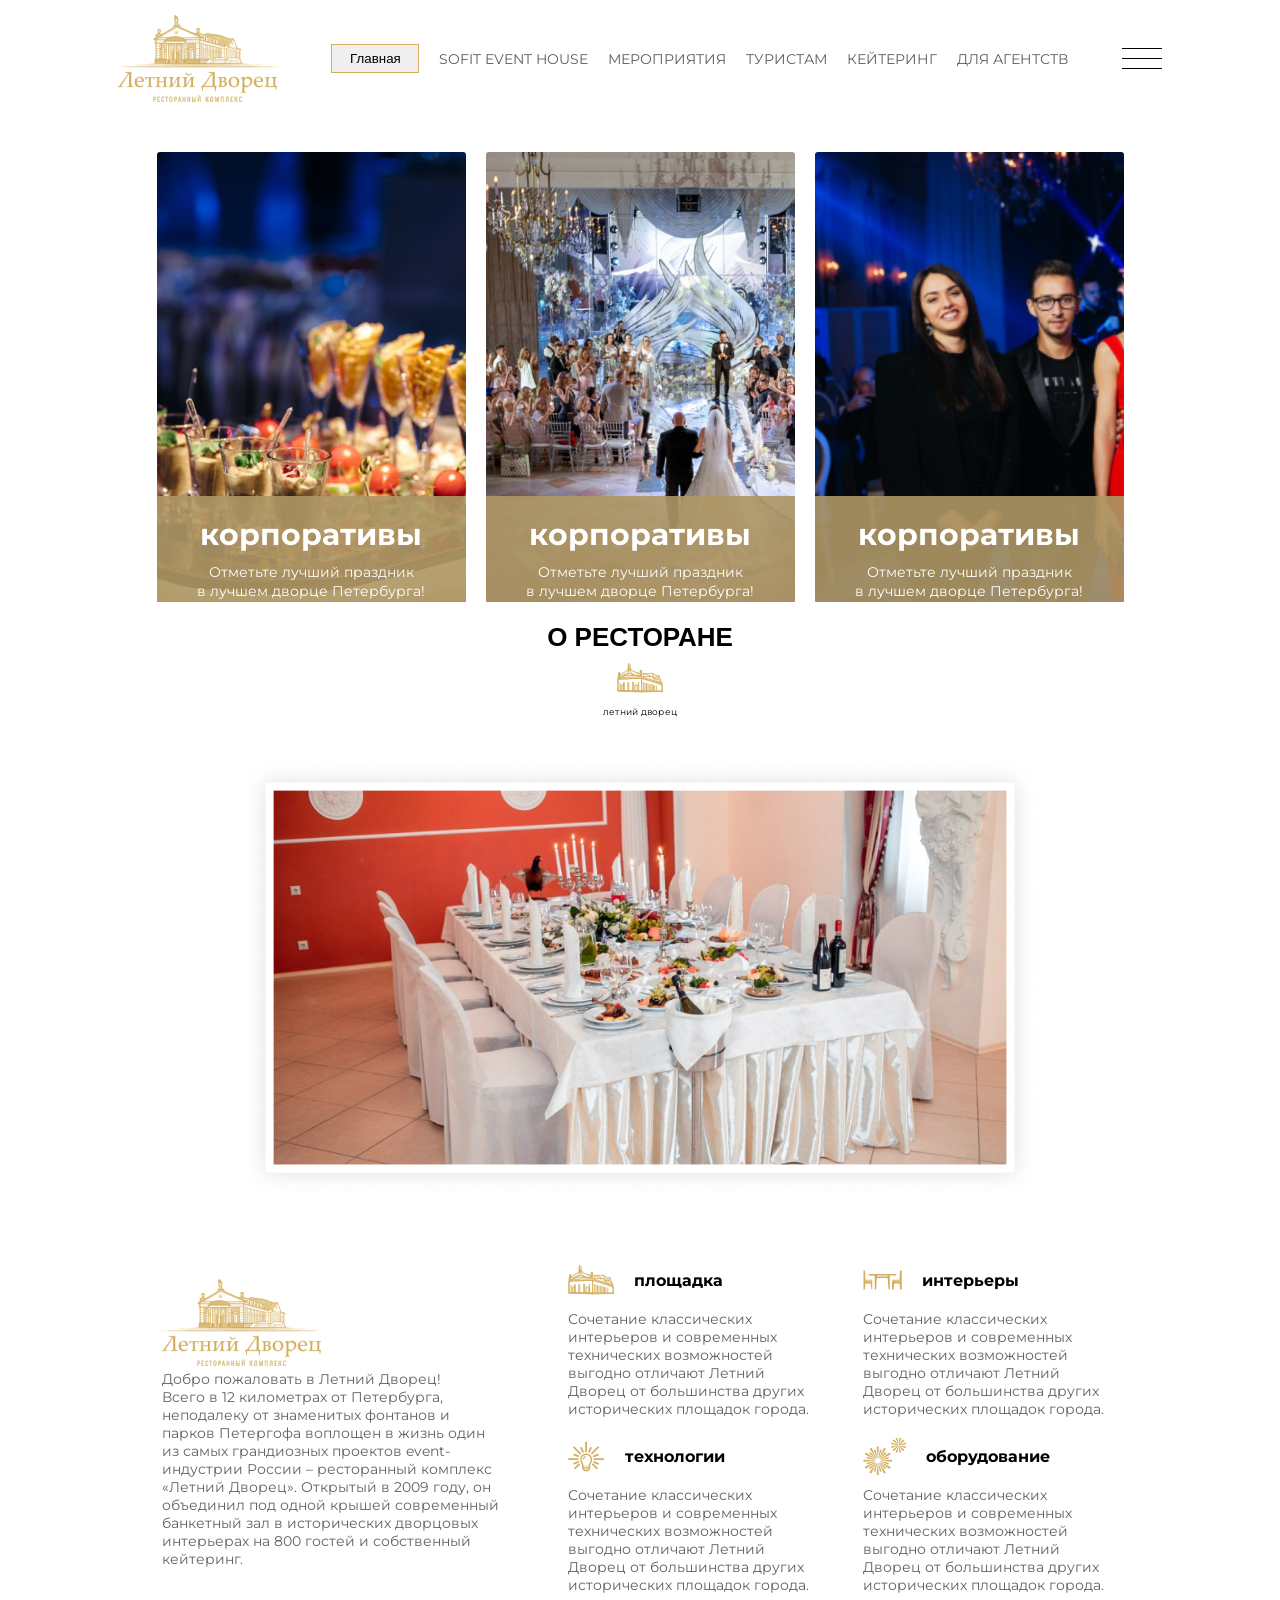
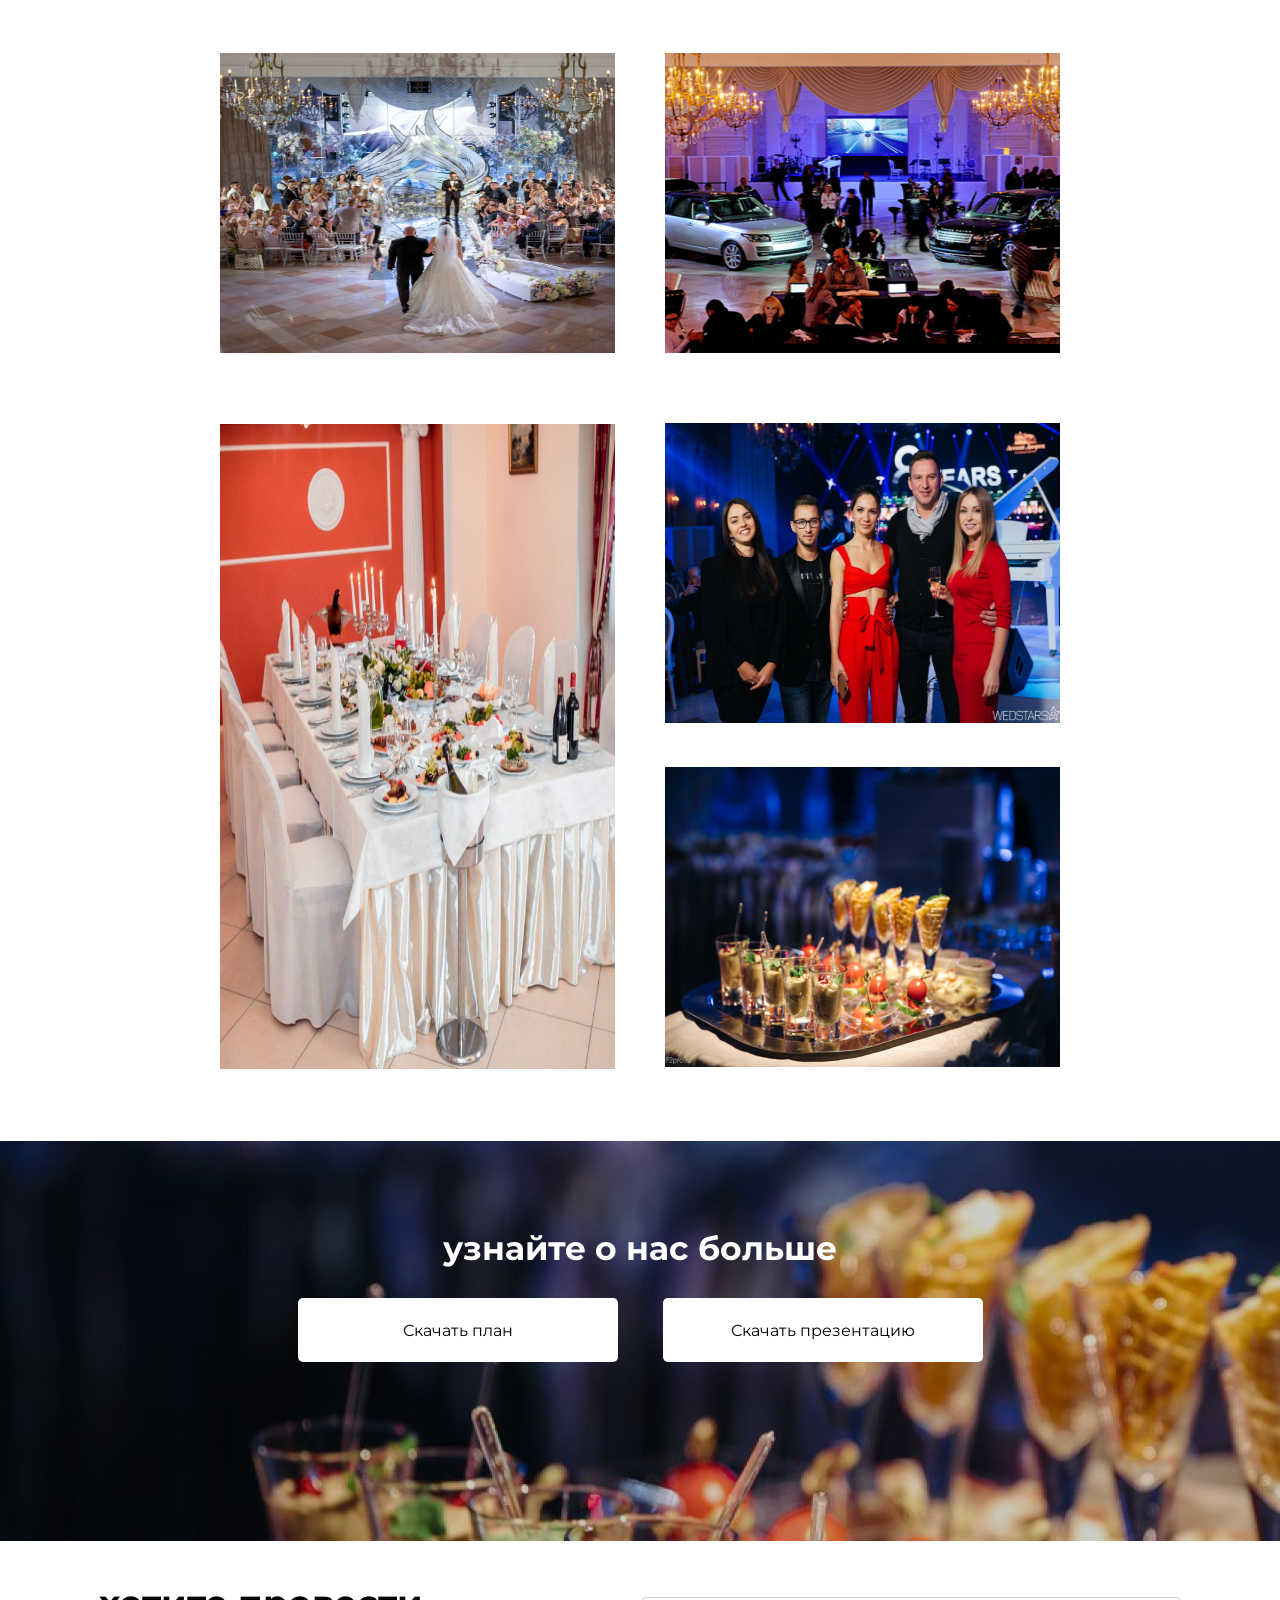
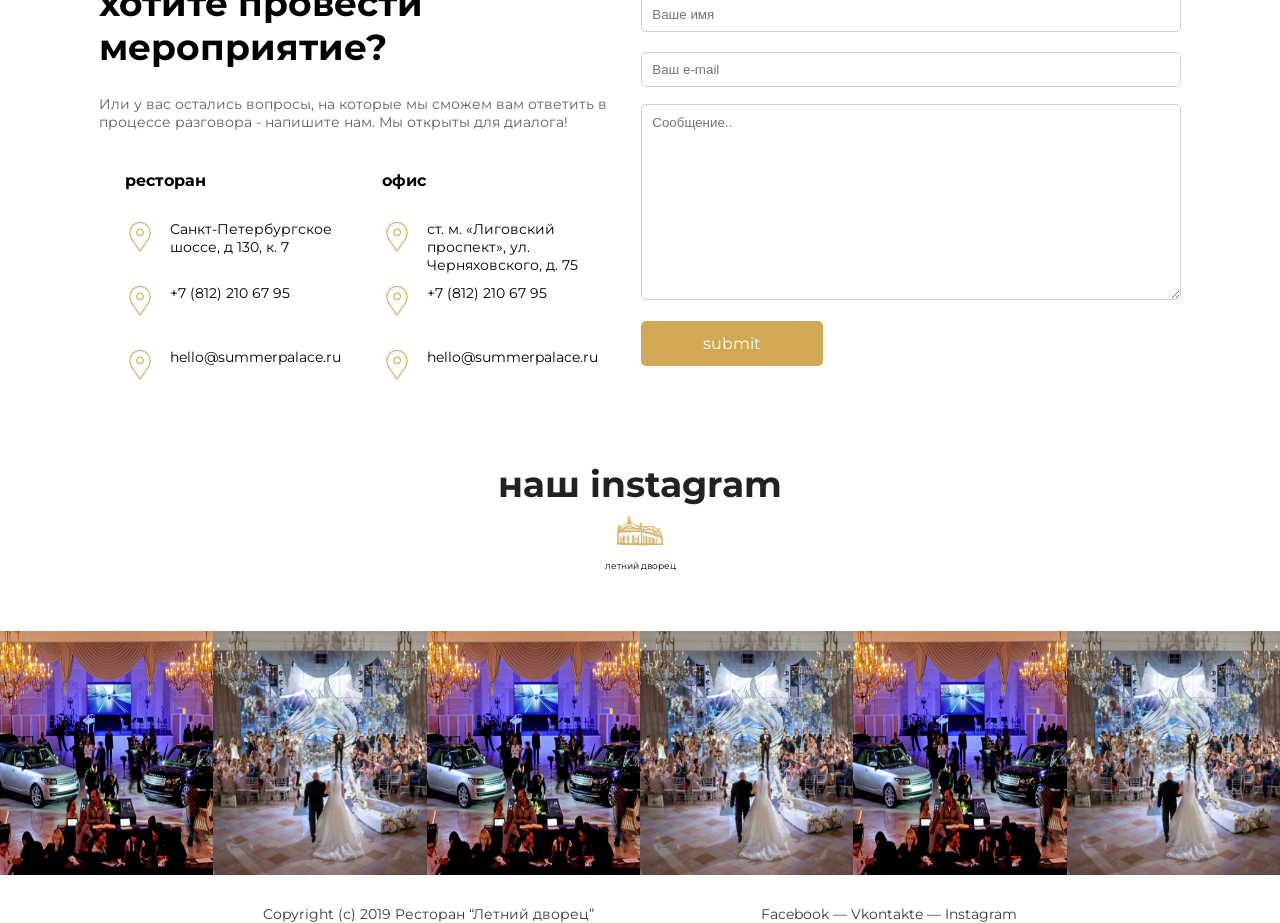
<file: main.html>
<!DOCTYPE html>
<html lang="en">
<head>
    <meta charset="UTF-8">
    <meta name="viewport" content="width=device-width, initial-scale=1.0">
    <title>Document</title>
    <link rel="stylesheet" href="./main.css">
    <link href="https://fonts.googleapis.com/css2?family=Rubik:ital,wght@0,300..900;1,300..900&amp;display=swap" rel="stylesheet">
    <link rel="preconnect" href="https://fonts.googleapis.com">
<link rel="preconnect" href="https://fonts.gstatic.com" crossorigin>
<link href="https://fonts.googleapis.com/css2?family=Montserrat:ital,wght@0,100..900;1,100..900&display=swap" rel="stylesheet">
<body>
    <!-- help mi -->
    <!-- boox -->
    <div class="boox">
        <div class="container">
            <div class="boox-list">
                <img class="boox-png" src="./img/logo.png" alt="">
                <ul class="boox-item">
                    <li><button class="boox-btn">Главная </button></li>
                    <li><a class="boox-link" href="">SOFIT EVENT HOUSE </a></li>
                    <li><a class="boox-link" href="">МЕРОПРИЯТИЯ</a></li>
                    <li><a class="boox-link" href="">ТУРИСТАМ  </a></li>
                    <li><a class="boox-link" href="">КЕЙТЕРИНГ </a></li>
                    <li><a class="boox-link" href="">ДЛЯ АГЕНТСТВ </a></li>
                </ul>
                <img class="boox-img" src="./img/ext-menu.png" alt="">
            </div>
        </div>
    </div>
<div class="corpration">
    <div class="container">
        <div class="corpration-list1">
           <div>
            <h1 class="corpration-title">корпоративы</h1>
            <p class="corpration-text">Отметьте лучший праздник</p>
            <p class="corpration-text">в лучшем дворце Петербурга!</p>
           </div>
        </div>
        <div class="corpration-list2">
            <div>
             <h1 class="corpration-title">корпоративы</h1>
             <p class="corpration-text">Отметьте лучший праздник</p>
             <p class="corpration-text">в лучшем дворце Петербурга!</p>
            </div>
         </div>
         <div class="corpration-list3">
            <div>
             <h1 class="corpration-title">корпоративы</h1>
             <p class="corpration-text">Отметьте лучший праздник</p>
             <p class="corpration-text">в лучшем дворце Петербурга!</p>
            </div>
         </div>
    </div>
    </div>
</div>

<!-- wrapper -->
 <div class="wrapper">
    <div class="container">
        <h1 class="wrapper-title">О РЕСТОРАНЕ</h1>
        <p class="wrapper-desc"><img class="wrapper-img" src="./img/descr1.png" alt=""></p>
        <p class="wrapper-text">летний дворец</p>
        <p class="wrapper-subtext"><img class="wrapper-subimg" src="./img/Rectangle 2 (2).png" alt=""></p>
        </div>
    </div>
 </div>
 <!-- wrap -->
  <div class="wrap">
    <div class="container">
        <div class="wrap-right">
            <img src="./img/logo.png" alt="">
            <p class="wrap-text">Добро пожаловать в Летний Дворец!
            <br>
                Всего в 12 километрах от Петербурга, неподалеку от знаменитых фонтанов и парков Петергофа воплощен в жизнь один из самых грандиозных проектов event-индустрии России – ресторанный комплекс «Летний Дворец». Открытый в 2009 году, он объединил под одной крышей современный банкетный зал в исторических дворцовых интерьерах на 800 гостей и собственный кейтеринг.</p>
        </div>
        <div class="wrap-left">
            <ul class="wrap-item">
                <li class="wrap-list">
                <img class="wrap-img" src="./img/descr1.png" alt="">
                <h1 class="wrap-title">площадка</h1>
                </li>
                <li><p class="wrap-desc">Сочетание классических интерьеров и современных технических возможностей выгодно отличают Летний Дворец от большинства других исторических площадок города.</p></li>
            </ul>
            <ul class="wrap-item">
                <li class="wrap-list">
                <img class="wrap-img" src="./img/descr2.png" alt="">
                <h1 class="wrap-title">интерьеры</h1>
                </li>
                <li><p class="wrap-desc">Сочетание классических интерьеров и современных технических возможностей выгодно отличают Летний Дворец от большинства других исторических площадок города.</p></li>
            </ul>
            <ul class="wrap-item">
                <li class="wrap-list">
                <img class="wrap-img" src="./img/descr3.png" alt="">
                <h1 class="wrap-title">технологии</h1>
                </li>
                <li><p class="wrap-desc">Сочетание классических интерьеров и современных технических возможностей выгодно отличают Летний Дворец от большинства других исторических площадок города.</p></li>
            </ul>
            <ul class="wrap-item">
                <li class="wrap-list">
                <img class="wrap-img" src="./img/descr4.png" alt="">
                <h1 class="wrap-title">оборудование</h1>
                </li>
                <li><p class="wrap-desc">Сочетание классических интерьеров и современных технических возможностей выгодно отличают Летний Дворец от большинства других исторических площадок города.</p></li>
            </ul>
        </div>
    </div>
  </div>
  <!-- reklama -->
   <div class="reclama">
    <div class="container">
        <div class="reclama-list">
            <h1 class="reclama-title">галерея</h1>
            <img class="reclama-png" src="./img/descr1.png" alt="">
            <p class="reclama-text">летний дворец</p>
        </div>
        <img class="reclama-img" src="./img/Rectangle 2 (1).png" alt="">
        <img class="reclama-subimg" src="./img/Rectangle 2.2.png" alt="">

        <img class="gelery-png" src="./img/Rectangle 2.4.png" alt="">
        <ul class="gelery-item">
            <li><img class="gelery-img" src="./img/Rectangle 2.3.png" alt=""></li>
            <li><img class="gelery-img" src="./img/Rectangle 2.5.png" alt=""></li>
        </ul>
    </div>
   </div>  
     <!--selection  -->
  <div class="selection">
    <div class="container">
        <h1 class="selection-title">узнайте о нас больше</h1>
        <div class="selection-list">
            <button class="btn-content">Скачать план</button>
            <button class="btn-content">Скачать презентацию</button>
        </div>
    </div>
  </div>
  <!-- option -->
   <div class="option">
    <div class="container">
        <div class="option-right">
          <ul>
            <li><h2 class="option-title">хотите провести
                мероприятие?</h2></li>
                    <li><p class="option-text">Или у вас остались вопросы, на которые мы сможем вам ответить 
                        в процессе разговора - напишите нам. Мы открыты для диалога!</p>
                    </li>
            </ul>

               <div class="option-list">
                <ul class="option-item">
                    <li><h2 class="option-subtitle">ресторан</h2></li>
                    <li class="option-iken">
                        <img src="./img/placeholder.png" alt="">
                        <p class="option-desc">Санкт-Петербургское шоссе, д 130, к. 7</p>

                    </li>
                    <li class="option-iken">
                        <img src="./img/placeholder.png" alt="">
                        <p class="option-desc">+7 (812) 210 67 95</p>
                        
                    </li>
                    <li class="option-iken">
                        <img src="./img/placeholder.png" alt="">
                        <p class="option-desc">hello@summerpalace.ru</p>
                        
                    </li>
                </ul>
                <ul class="option-item">
                    <li><h2 class="option-subtitle">офис</h2></li>
                    <li class="option-iken">
                        <img src="./img/placeholder.png" alt="">
                        <p class="option-desc">ст. м. «Лиговский проспект», ул. Черняховского, д. 75</p>

                    </li>
                    <li class="option-iken">
                        <img src="./img/placeholder.png" alt="">
                        <p class="option-desc">+7 (812) 210 67 95</p>
                        
                    </li>
                    <li class="option-iken">
                        <img src="./img/placeholder.png" alt="">
                        <p class="option-desc">hello@summerpalace.ru</p>
                        
                    </li>
                </ul>
               </div>
                
        </div>
        <div class="option-left">
            <form action="">
                <ul class="left-item">
                    <li><input class="input" type="text" placeholder="Ваше имя"></li>
                    <li><input class="input" type="email" placeholder="Ваш e-mail"></li>
                    <li><textarea class="subinput" id="subject" name="subject" placeholder="Сообщение.."></textarea></li>
                    <li><input class="submit" type="submit" value="submit"></li>
                </ul>
            </form>
        </div>
    </div>
   </div>
   <!-- instagram -->
    <div class="instagram">
        <div class="container">
            <h1 class="instagram-title">наш instagram</h1>
            <p class="instagram-desc"><img src="./img/descr1.png" alt=""></p>
            <p class="instagram-text">летний дворец</p>
        </div>
    </div>
    <!-- footer -->
     <div class="footer">
        <div class="container-floid">
        <div class="footer-sublist">
        <img class="footer-img" src="./img/Rectangle 2.2.png" alt="">
        <img class="footer-img" src="./img/Rectangle 2 (1).png" alt="">
        <img class="footer-img" src="./img/Rectangle 2.2.png" alt="">
        <img class="footer-img" src="./img/Rectangle 2 (1).png" alt="">
        <img class="footer-img" src="./img/Rectangle 2.2.png" alt="">
        <img class="footer-img" src="./img/Rectangle 2 (1).png" alt="">
        </div>
        <div class="footer-list">
        <img class="footer-img" src="./img/Rectangle 2.2.png" alt="">
        <img class="footer-img" src="./img/Rectangle 2 (1).png" alt="">
        <img class="footer-img" src="./img/Rectangle 2.2.png" alt="">
        <img class="footer-img" src="./img/Rectangle 2 (1).png" alt="">
        </div>
        <div class="footer-iken">
        <img class="footer-img" src="./img/Rectangle 2.2.png" alt="">
        <img class="footer-img" src="./img/Rectangle 2 (1).png" alt="">
        </div>
        </div>
     </div>
     <div class="netvork">
       <div class="container">
        <p class="netvork-text">Copyright (с) 2019 Ресторан “Летний дворец”</p>
        <p class="netvork-text">Facebook — 	Vkontakte — 	Instagram</p>
       </div> 
     </div>
</body>
</html>
</file>
<file: main.css>
* {
    margin: 0;
    padding: 0;
    box-sizing: border-box;
    font-family: "Rubik", sans-serif;
   
    
    font-family:" Montserrat",sans-serif;

}

.container {
    width: 85%;
    margin-inline: auto;
}
.container-floid{
    width: 100%;
    margin-inline: auto;
}

ul,
li {
    list-style: none;
}

a {
    text-decoration: none;
}
@import url('https://fonts.googleapis.com/css2?family=Rubik:ital,wght@0,300..900;1,300..900&display=swap');
@import url('https://fonts.googleapis.com/css2?family=Montserrat:ital,wght@0,100..900;1,100..900&display=swap');
:root{
    --menu-active-color: 1px solid rgba(209, 169, 84, 0.9);
    --menyu-color: rgb(216, 159, 36);
}

.boox-link{
   font-family: Montserrat;
   font-weight: 400;
    font-size: 14px;
   color: rgb(100, 92, 92);  
   transition: 0.7s;
   width: 116px;
   height: 16px;

}
.boox-list{
    display: flex;
    justify-content: space-around;
    align-items: center;
    margin-top: 15px;
}
.boox-item{
    display: flex;
    justify-content: space-between;
    align-items: center;
}
.boox-item>li{
    padding: 0px 10px;
}
.boox-link:hover{
    color: var(--menyu-color);
    transition: 0.7s;
}
.boox-btn{
    border: var(--menu-active-color);
    width: 88px;
    height: 29px;
    transition: 0.7s;
}
.boox-btn:hover{
    color: rgba(209, 169, 84, 1);
    transform: scale(1.2,1.2);
    transition: 0.7s;
}
@media(max-width:1100px){
.boox-link{
   width: 80px;
   height: 15px;
   font-weight: 400;
   font-size: 8px;
}
}
@media(max-width:850px){
    .boox-link{
    display: none;
    }
    .boox-btn{
        display: none;
    }
    .boox-png{
        width: 110px;
        height: 77px;
    }
    .boox-img{
        width: 20px;
        height: 17px;
    }
}
.corpration-list1>div{
    background: rgba(174, 151, 101, 0.9);
    width: 570px;
    height: 166px;
    padding-top: 20px;
    display: flex;
    flex-direction: column;
}
.corpration-list2>div{
    background: rgba(174, 151, 101, 0.9);
    width: 570px;
    height: 166px;
    padding-top: 20px;
    display: flex;
    flex-direction: column;
}
.corpration-list3>div{
    background: rgba(174, 151, 101, 0.9);
    width: 570px;
    height: 166px;
    padding-top: 20px;
    display: flex;
    flex-direction: column;
}
.corpration-list1{
    background-image: url(./img/Rectangle\ 2.png);
    background-repeat: no-repeat;
    background-size: cover;
    width: 439px;
    height: 600px;
    display: flex;
    flex-wrap: wrap-reverse;
    border-radius: 3px;
}
.corpration-list2{
    background-image: url(./img/Rectangle\ 2\ \(4\).png);
    background-repeat: no-repeat;
    background-size: cover;
    width: 439px;
    height: 600px;
    display: flex;
    flex-wrap: wrap-reverse;
    border-radius: 3px;
}
.corpration-list3{
    background-image: url(./img/Rectangle\ 2.3.png);
    background-repeat: no-repeat;
    background-size: cover;
    width: 439px;
    height: 600px;
    display: flex;
    flex-wrap: wrap-reverse;
    border-radius: 3px;
}
.corpration-title{
font-family: Montserrat;
font-size: 30px;
text-align: center;
margin: 10px 0px;
color: rgba(255, 255, 255, 1);
}
.corpration-text{
    font-family: Montserrat;
font-size: 14px;
line-height: 18.9px;
text-align: center;
color: rgba(255, 255, 255, 1);
}
.corpration .container{
    display: flex;
    align-items: center;
    justify-content: center;
    gap: 20px;
    padding-top: 50px;
}
@media(max-width:1600px){
    .corpration-list1{
        width: 379px;
        height: 500px;
    }
    .corpration-list2{
        width: 379px;
        height: 500px;  
    }
    .corpration-list3{
        width: 379px;
        height: 500px;
        
    }
}
@media(max-width:1387px){
    .corpration-list1{
        width: 309px;
        height: 450px;
    }
    .corpration-list2{
        width: 309px;
        height: 450px;  
    }
    .corpration-list3{
        width: 309px;
        height: 450px;
        
    }
    .corpration-list3>div{
        height: 106px;
        padding-top: 10px;
    }
    .corpration-list2>div{
        height: 106px;
        padding-top: 10px;
    }
    .corpration-list1>div{
        height: 106px;
        padding-top: 10px;
    }
}
   @media(max-width:1140px){
    .corpration .container{
        display: flex;
       flex-wrap: wrap;
    }
    .corpration-list1{
        width: 509px;
        height: 600px;
    }
    .corpration-list2{
        width: 509px;
        height: 600px;  
    }
    .corpration-list3{
        width: 509px;
        height: 600px;
        
    }  
}
@media(max-width:600px){
    .corpration .container{
        display: flex;
       flex-wrap: wrap;
    }
    .corpration-list1{
        width: 369px;
        height: 450px;
    }
    .corpration-list2{
        width: 369px;
        height: 450px;  
    }
    .corpration-list3{
        width: 369px;
        height: 450px;
        
    }
    
}
@media(max-width:437px){
    .corpration .container{
        display: flex;
       flex-wrap: wrap;
    }
    .corpration-list1{
        width: 259px;
        height: 450px;
    }
    .corpration-list2{
        width: 259px;
        height: 450px;  
    }
    .corpration-list3{
        width: 259px;
        height: 450px;
        
    }
    
}
.wrapper .container{
    padding-top: 20px;
}
.wrapper-title{
   font-weight: 700px;
    font-size: 26px;
    text-align: center;
}
.wrapper-text{
font-family: Montserrat;
font-size: 9px;
line-height: 10.97px;
letter-spacing: 0.03em;
text-align: center;
}
.wrapper-desc{
    text-align: center;
    padding: 10px 0px;
}
.wrapper-subimg{
    max-width: 100%;
    height: 479px;
    padding-top: 40px;
}
.wrapper-subtext{
    text-align: center;
}
.wrap-text{
font-family: Montserrat;
font-size: 14px;
color: rgb(102, 97, 97);
width: 340px;
height: 205px;
}
.wrap-title{
    color: rgba(0, 0, 0, 1);
    font-family: Montserrat;
    font-size: 16px;  
    padding: 20px 20px; 
}
.wrap-desc{
    color: rgba(97, 97, 97, 1);
    font-family: Montserrat;
    font-size: 14px;
    width: 255px;
    height: 117px;
}
.wrap-list{
    display: flex;
    align-items: center;
}
.wrap .container{
    display: flex;
   justify-content: space-evenly;
   align-items: center;
   flex-wrap: wrap;
  padding-top: 50px;
}
.wrap-left{
    display: flex;
    justify-content: space-between;
    align-items: center;
    flex-wrap: wrap;
    width: 550px;
    
}
@media(max-width:610px){
    .wrap-desc{
        width: 205px;
       height: 117px; 
    }
}
@media(max-width:500px){
    .wrap-desc{
        width: 305px;
       height: 117px; 
    }
    .wrap-item{
        padding-left: 10%;
    }
}
@media(max-width:400px){
    .wrap-desc{
        width: 210px;
       height: 117px; 
    }

  .wrap-item{
    margin-top: 80px;
  }
    .wrap-text{
        width: 255px;
    }
}
.reclama .container{
    display: flex;
    align-items: center;
    justify-content: center;
    flex-wrap: wrap;
    gap: 50px;
    width: 85%;
    padding-top: 50px;
}
.reclama-title{
    font-family: Montserrat;
font-size: 24px;
color: rgba(0, 0, 0, 1);

}
.reclama-text{
    font-family: Montserrat;
font-size: 9px;
line-height: 10.97px;
letter-spacing: 0.03em;
color: rgba(0, 0, 0, 1);
padding-left: 10px;

}
.reclama-png{
    padding-left: 20px;
}
.reclama-img{
    width: 505px;
    height: 300px;
}
.reclama-subimg{
    width: 400px;
    height: 300px;
}
.gelery-item>li{
    padding: 20px 0px;
}
.gelery-png{
    width: 610px;
height: 550px;
}
.gelery-img{
    width: 425px;
    height: 250px;
}
@media(max-width:1300px){
    .gelery-img{
        width: 395px;
        height: 300px;
    }
    .gelery-png{
        width: 395px;
    height: 645px;
    }
    .reclama-img{
        width: 395px;
        height: 300px;
    }
    .reclama-subimg{
        width: 395px;
        height: 300px;
    }
    .reclama-list{
        display: none;
    }
}
@media(max-width:1000px){
    .gelery-img{
        width: 415px;
        height: 300px;
    }
    .gelery-png{
        width: 415px;
    height: 300px;
    }
    .reclama-img{
        width: 415px;
        height: 300px;
    }
    .reclama-subimg{
        width: 415px;
        height: 300px;
    }
}
@media(max-width:500px){
    .gelery-img{
        width: 255px;
        height: 270px;
    }
    .gelery-png{
        width: 255px;
    height: 270px;
    }
    .reclama-img{
        width: 255px;
        height: 270px;
    }
    .reclama-subimg{
        width: 255px;
        height: 270px;
    }
}
.selection-title{
    font-family: Montserrat;
    font-size: 33px;
    text-align: center;
    color: rgba(255, 255, 255, 1);  
    padding-top: 8%;   
}
.selection-list{
    display: flex;
    justify-content: center;
    gap: 45px;
}
.selection{
    background-image: url(./img/Rectangle\ 2\ \(3\).png);
    background-repeat: no-repeat;
    height: 400px;
    margin-top: 50px;
}
.btn-content{
    width: 320px;
height: 64px;
opacity: 0px;
border: none;
border-radius: 5px;
background: rgba(255, 255, 255, 1);
color: rgba(0, 0, 0, 1);
font-family: Montserrat;
font-size: 16px;
margin-top: 30px;
transition: 0.7s;
}
.btn-content:hover{
    transform: scale(1.2,1.2);
    transition: 0.7s;
}
.option-title{
   color: rgba(0, 0, 0, 1);
    font-family: Montserrat;
    font-size: 36px; 
    width: 540px;
    height: 34px;
}
.option-text{
    color: rgba(97, 97, 97, 1);
font-family: Montserrat;
font-size: 14px;
width: 540px;
margin-top: 80px;

}
.option-subtitle{
font-family: Montserrat;
font-size: 16px;
color:rgba(0, 0, 0, 1);

}
.option-desc{
    color: rgba(0, 0, 0, 1);
    font-family: Montserrat;
font-size: 14px;
width: 200px;
height: 34px;
padding-left: 15px;
}
.input{
    border: 0.5px solid rgba(208, 208, 208, 1);
    width: 540px;
    height: 35px;
    padding: 0px 10px;
    margin: 10px 0px;
    border-radius: 5px;
}
.subinput{
    border: 0.5px solid rgba(208, 208, 208, 1);
    width: 540px;
height: 196px;
padding: 10px 10px;
margin: 7px 0px;
border-radius: 5px;
}
.submit{
    background: rgba(209, 169, 84, 1);
    width: 182px;
    height: 45px;
    color: rgba(255, 255, 255, 1);
font-family: Montserrat;
font-size: 16px;
border: none;
margin: 10px 0px;
border-radius: 5px;
transition: 0.7s;
cursor: pointer;
}
.submit:hover{
    transform: scale(1.2,1.2);
    transition: 0.7s;
}
.option .container{
    display: flex;
    justify-content: space-evenly;
    align-items: center;
    margin-top: 40px;
}
.option-iken{
    display: flex;
    align-items: center;
    padding-top: 30px;
}
.option-list{
    display: flex;
    justify-content: space-evenly;
    align-items: center;
    padding-top: 40px;
    max-width: 100%;
    max-height: 100%;
}
.option-right{
    max-width: 100%;
   max-height: 100%;
}
@media(max-width:1275px){
   
    .input{
      width: 440px;
      height: 35px;  
    }
    .subinput{
        width: 440px;
        height: 180px;
    }
    .option-title{
        width: 440px;
        font-size: 30px;
        padding-top: 10px;
    }
    .option-text{
        width: 400px;
        font-size: 12px;
        height: 20px;
    }
    .option-desc{
     width: 150px;
     height: 2px;
     font-size: 12px;
    }
}
@media(max-width:1100px){
    .option .container{
        display: flex;
        flex-wrap: wrap;
        align-items: center;
    }
    .option-left{
        margin-top: 20px;
    }
}
@media(max-width:520px){
    .option-list{
      display: flex;
      flex-wrap: wrap;
    }
    .option-desc{
        padding-left: 3px;
    }
    .input{
        width: 340px;
        height: 35px;  
      }
      .subinput{
          width: 340px;
          height: 180px;
      }
      .option-title{
          width: 350px;
          font-size: 30px;
          padding-top: 10px;
      }
      .option-text{
          width: 350px;
          font-size: 12px;
          height: 20px;
      }
      .option-subtitle{
        padding-top: 15px;
      }
}
@media(max-width:400px){
    .input{
        width: 255px;
        height: 35px;  
      }
      .subinput{
          width: 255px;
          height: 180px;
      }
      .option-title{
        width: 260px;
      }
      .option-text{
        width: 280px;
        padding: 20px;
        padding-left: 1px;
      }
}
.instagram-title{
    color: rgba(34, 34, 34, 1);
    font-family: Montserrat;
    font-size: 36px;
    text-align: center;
}
.instagram-text{
    font-family: Montserrat;
font-size: 9px;
text-align: center;
color: rgba(0, 0, 0, 1);
padding-top: 10px;
}
.instagram-desc{
    text-align: center;
    padding-top: 10px;
}
.instagram .container{
    padding-top: 80px;
}
.footer-sublist{
    display: flex;
    flex-direction: row;
}
.footer-img{
    width: 318.3px;
     height: 304px; 
     overflow: hidden;
     padding-top: 60px;
}
.footer-list{
    display: none;
}
.footer-iken{
    display: none;
}
@media(max-width:1000px){
    .footer-sublist{
        display: none;
    }
   .footer-list{
    display: flex;
   }
}
@media(max-width:600px){
    .footer-list{
        display: none;
    }
    .footer-iken{
        display: flex;
    }
}
.netvork-text{
    color: rgb(61, 57, 57);
font-family: Montserrat;
font-size: 14px;
cursor: pointer;
}
.netvork .container{
    display: flex;
    justify-content: space-evenly;
    align-items: center;
    padding-top: 30px;
}
@media(max-width:750px){
    .netvork .container{
        display: flex;
        flex-wrap: wrap;
        align-items: center;
    }
    .netvork-text{
    font-size: 10px;
    padding: 10px 0px;
    }
}
</file>
